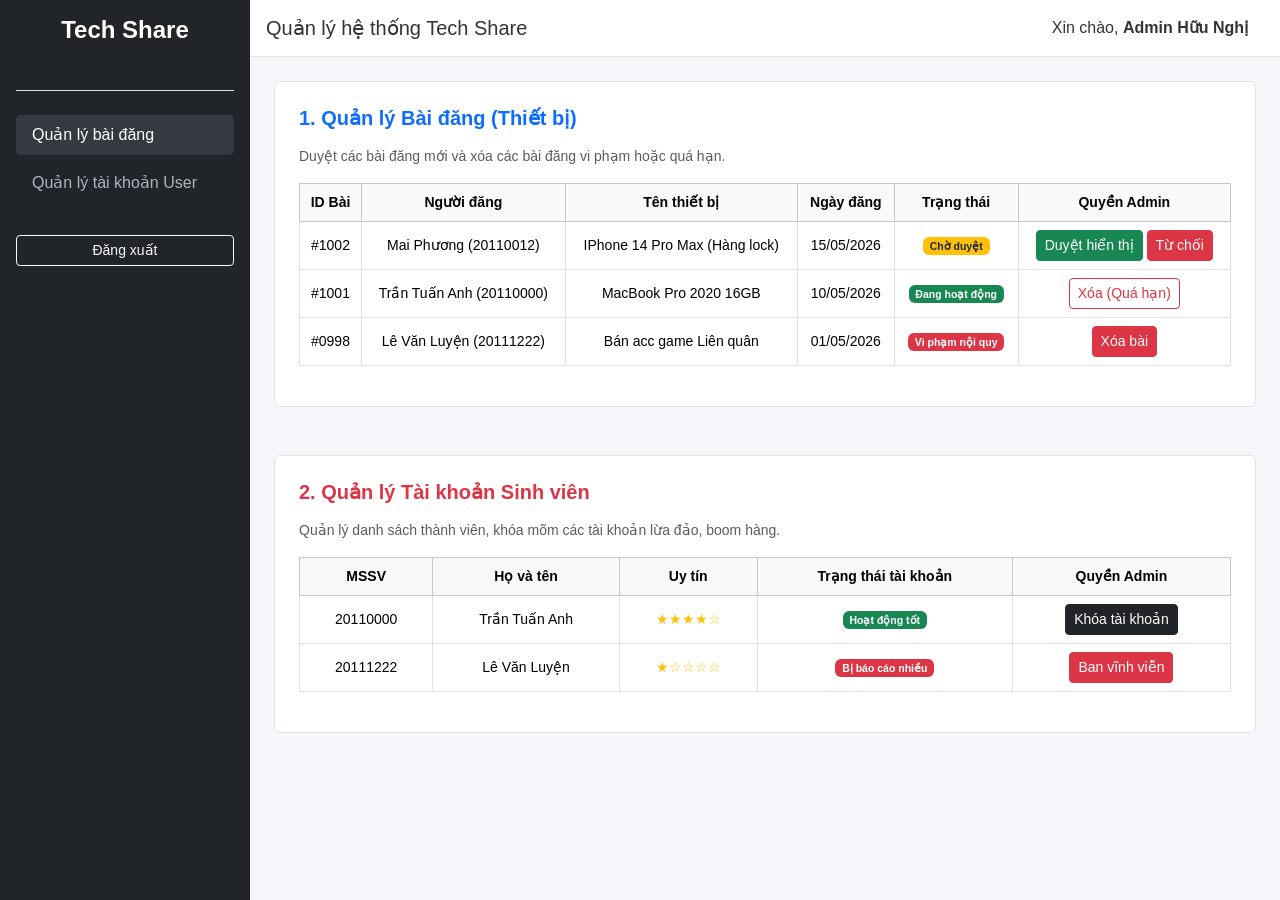
<file: admin.html>
<!doctype html>
<html lang="vi">
  <head>
    <meta charset="UTF-8" />
    <meta name="viewport" content="width=device-width, initial-scale=1.0" />
    <title>Quản trị hệ thống - Tech Share</title>
    <link
      href="https://cdn.jsdelivr.net/npm/bootstrap@5.3.0/dist/css/bootstrap.min.css"
      rel="stylesheet"
    />
    <link rel="stylesheet" href="css/style.css" />
    <style>
      .admin-sidebar {
        background-color: #212529;
        min-height: 100vh;
        color: white;
      }
      .admin-sidebar .nav-link {
        color: #adb5bd;
      }
      .admin-sidebar .nav-link:hover,
      .admin-sidebar .nav-link.active {
        color: white;
        background-color: #343a40;
        border-radius: 5px;
      }
      .admin-header {
        background-color: #ffffff;
        border-bottom: 1px solid #dee2e6;
      }
    </style>
  </head>
  <body style="background-color: #f4f6f9">
    <div class="d-flex">
      <!-- Sidebar Admin -->
      <div class="admin-sidebar p-3" style="width: 250px">
        <h4 class="text-white fw-bold text-center border-bottom pb-3 mb-4">
          Tech Share<br /><small class="text-muted" style="font-size: 14px"
            >ADMIN PANEL</small
          >
        </h4>
        <ul class="nav flex-column">
          <li class="nav-item mb-2">
            <a class="nav-link active" href="#">Quản lý bài đăng</a>
          </li>
          <li class="nav-item mb-2">
            <a class="nav-link" href="#">Quản lý tài khoản User</a>
          </li>
        </ul>
        <div class="mt-auto pt-4">
          <a href="login.html" class="btn btn-outline-light w-100 btn-sm"
            >Đăng xuất</a
          >
        </div>
      </div>

      <!-- Main Content -->
      <div class="flex-grow-1">
        <!-- Header -->
        <div
          class="admin-header p-3 d-flex justify-content-between align-items-center"
        >
          <h5 class="mb-0">Quản lý hệ thống Tech Share</h5>
          <div>
            <span class="me-3">Xin chào, <strong>Admin Hữu Nghị</strong></span>
          </div>
        </div>

        <div class="p-4">
          <!-- Section 1: Quản lý bài đăng (Duyệt/Xóa) -->
          <div class="bg-white border rounded p-4 mb-5">
            <h5 class="fw-bold mb-3 text-primary">
              1. Quản lý Bài đăng (Thiết bị)
            </h5>
            <p class="text-muted" style="font-size: 14px">
              Duyệt các bài đăng mới và xóa các bài đăng vi phạm hoặc quá hạn.
            </p>

            <table
              class="table table-bordered table-hover text-center align-middle"
              style="font-size: 14px"
            >
              <thead class="table-light">
                <tr>
                  <th>ID Bài</th>
                  <th>Người đăng</th>
                  <th>Tên thiết bị</th>
                  <th>Ngày đăng</th>
                  <th>Trạng thái</th>
                  <th>Quyền Admin</th>
                </tr>
              </thead>
              <tbody>
                <!-- Chờ duyệt -->
                <tr>
                  <td>#1002</td>
                  <td>Mai Phương (20110012)</td>
                  <td>IPhone 14 Pro Max (Hàng lock)</td>
                  <td>15/05/2026</td>
                  <td>
                    <span class="badge bg-warning text-dark">Chờ duyệt</span>
                  </td>
                  <td>
                    <button class="btn btn-sm btn-success">
                      Duyệt hiển thị
                    </button>
                    <button class="btn btn-sm btn-danger">Từ chối</button>
                  </td>
                </tr>
                <!-- Đã duyệt -->
                <tr>
                  <td>#1001</td>
                  <td>Trần Tuấn Anh (20110000)</td>
                  <td>MacBook Pro 2020 16GB</td>
                  <td>10/05/2026</td>
                  <td><span class="badge bg-success">Đang hoạt động</span></td>
                  <td>
                    <button class="btn btn-sm btn-outline-danger">
                      Xóa (Quá hạn)
                    </button>
                  </td>
                </tr>
                <!-- Vi phạm -->
                <tr>
                  <td>#0998</td>
                  <td>Lê Văn Luyện (20111222)</td>
                  <td>Bán acc game Liên quân</td>
                  <td>01/05/2026</td>
                  <td><span class="badge bg-danger">Vi phạm nội quy</span></td>
                  <td>
                    <button class="btn btn-sm btn-danger">Xóa bài</button>
                  </td>
                </tr>
              </tbody>
            </table>
          </div>

          <!-- Section 2: Quản lý User -->
          <div class="bg-white border rounded p-4">
            <h5 class="fw-bold mb-3 text-danger">
              2. Quản lý Tài khoản Sinh viên
            </h5>
            <p class="text-muted" style="font-size: 14px">
              Quản lý danh sách thành viên, khóa mõm các tài khoản lừa đảo, boom
              hàng.
            </p>

            <table
              class="table table-bordered table-hover text-center align-middle"
              style="font-size: 14px"
            >
              <thead class="table-light">
                <tr>
                  <th>MSSV</th>
                  <th>Họ và tên</th>
                  <th>Uy tín</th>
                  <th>Trạng thái tài khoản</th>
                  <th>Quyền Admin</th>
                </tr>
              </thead>
              <tbody>
                <tr>
                  <td>20110000</td>
                  <td>Trần Tuấn Anh</td>
                  <td><span class="text-warning">★★★★☆</span></td>
                  <td><span class="badge bg-success">Hoạt động tốt</span></td>
                  <td>
                    <button class="btn btn-sm btn-dark">Khóa tài khoản</button>
                  </td>
                </tr>
                <tr>
                  <td>20111222</td>
                  <td>Lê Văn Luyện</td>
                  <td><span class="text-warning">★☆☆☆☆</span></td>
                  <td><span class="badge bg-danger">Bị báo cáo nhiều</span></td>
                  <td>
                    <button class="btn btn-sm btn-danger">Ban vĩnh viễn</button>
                  </td>
                </tr>
              </tbody>
            </table>
          </div>
        </div>
      </div>
    </div>

    <script src="https://cdn.jsdelivr.net/npm/bootstrap@5.3.0/dist/js/bootstrap.bundle.min.js"></script>
  </body>
</html>
</file>
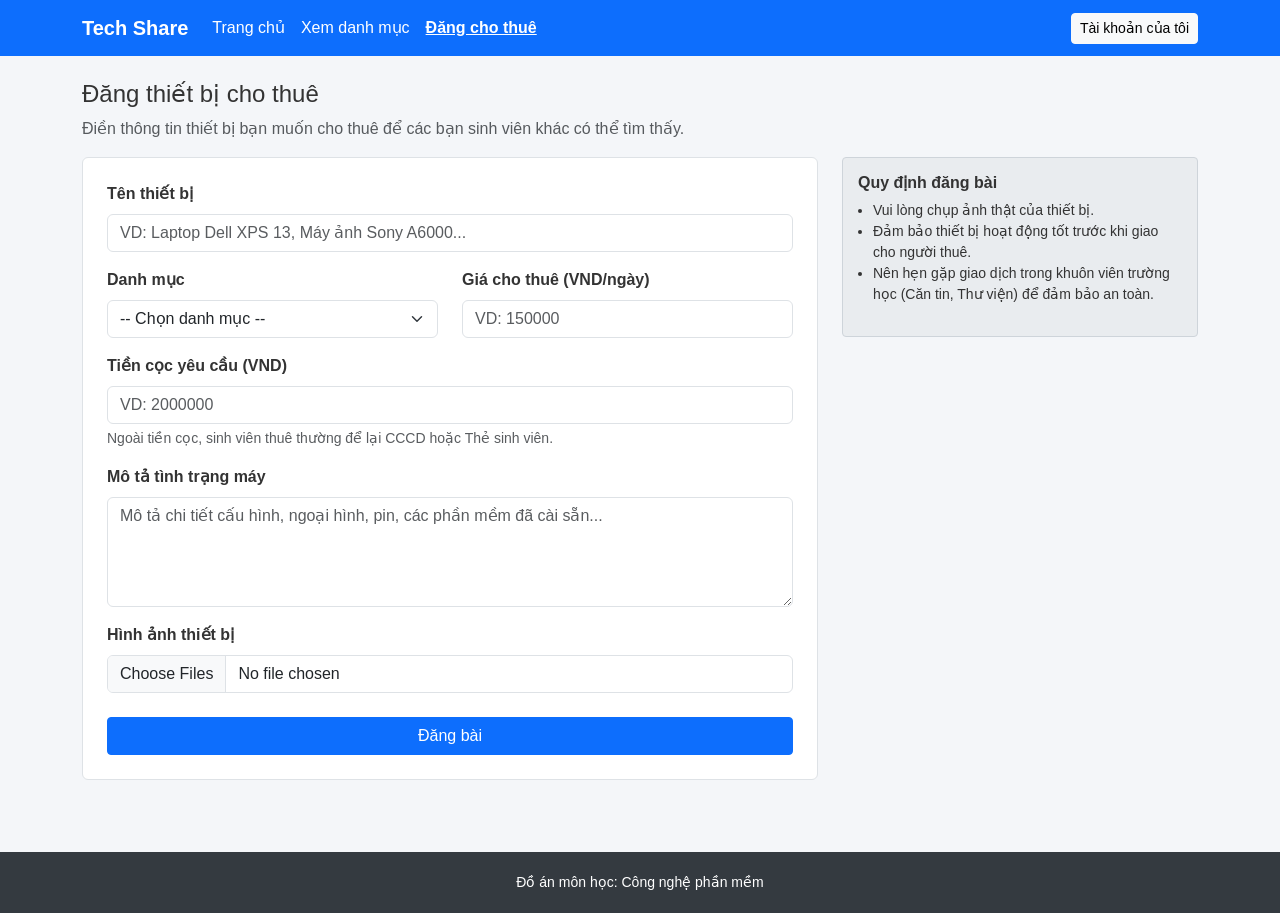
<file: post.html>
<!doctype html>
<html lang="vi">
  <head>
    <meta charset="UTF-8" />
    <meta name="viewport" content="width=device-width, initial-scale=1.0" />
    <title>Đăng thiết bị cho thuê - Tech Share</title>
    <link
      href="https://cdn.jsdelivr.net/npm/bootstrap@5.3.0/dist/css/bootstrap.min.css"
      rel="stylesheet"
    />
    <link rel="stylesheet" href="css/style.css" />
  </head>
  <body>
    <nav class="navbar navbar-expand-lg">
      <div class="container">
        <a class="navbar-brand fw-bold" href="index.html">Tech Share</a>
        <div class="collapse navbar-collapse" id="menuTop">
          <ul class="navbar-nav me-auto">
            <li class="nav-item">
              <a class="nav-link" href="index.html">Trang chủ</a>
            </li>
            <li class="nav-item">
              <a class="nav-link" href="catalog.html">Xem danh mục</a>
            </li>
            <li class="nav-item">
              <a class="nav-link active" href="post.html">Đăng cho thuê</a>
            </li>
          </ul>
          <div class="d-flex">
            <a href="profile.html" class="btn btn-light btn-sm"
              >Tài khoản của tôi</a
            >
          </div>
        </div>
      </div>
    </nav>

    <div class="container mt-4">
      <h4>Đăng thiết bị cho thuê</h4>
      <p class="text-muted">
        Điền thông tin thiết bị bạn muốn cho thuê để các bạn sinh viên khác có
        thể tìm thấy.
      </p>

      <div class="row mt-3">
        <div class="col-md-8">
          <div class="bg-white border rounded p-4 mb-4">
            <form action="profile.html">
              <div class="mb-3">
                <label class="form-label fw-bold">Tên thiết bị</label>
                <input
                  type="text"
                  class="form-control"
                  placeholder="VD: Laptop Dell XPS 13, Máy ảnh Sony A6000..."
                  required
                />
              </div>

              <div class="row">
                <div class="col-md-6 mb-3">
                  <label class="form-label fw-bold">Danh mục</label>
                  <select class="form-select" required>
                    <option value="">-- Chọn danh mục --</option>
                    <option value="laptop">Laptop</option>
                    <option value="camera">Máy ảnh</option>
                    <option value="projector">Máy chiếu</option>
                    <option value="other">Khác</option>
                  </select>
                </div>
                <div class="col-md-6 mb-3">
                  <label class="form-label fw-bold"
                    >Giá cho thuê (VND/ngày)</label
                  >
                  <input
                    type="number"
                    class="form-control"
                    placeholder="VD: 150000"
                    required
                  />
                </div>
              </div>

              <div class="mb-3">
                <label class="form-label fw-bold">Tiền cọc yêu cầu (VND)</label>
                <input
                  type="number"
                  class="form-control"
                  placeholder="VD: 2000000"
                  required
                />
                <div class="form-text">
                  Ngoài tiền cọc, sinh viên thuê thường để lại CCCD hoặc Thẻ
                  sinh viên.
                </div>
              </div>

              <div class="mb-3">
                <label class="form-label fw-bold">Mô tả tình trạng máy</label>
                <textarea
                  class="form-control"
                  rows="4"
                  placeholder="Mô tả chi tiết cấu hình, ngoại hình, pin, các phần mềm đã cài sẵn..."
                  required
                ></textarea>
              </div>

              <div class="mb-3">
                <label class="form-label fw-bold">Hình ảnh thiết bị</label>
                <input
                  class="form-control"
                  type="file"
                  id="formFile"
                  multiple
                  required
                />
              </div>

              <button type="submit" class="btn btn-primary mt-2 w-100">
                Đăng bài
              </button>
            </form>
          </div>
        </div>

        <!-- Cột hướng dẫn -->
        <div class="col-md-4">
          <div class="info-box">
            <h6 class="fw-bold">Quy định đăng bài</h6>
            <ul style="font-size: 14px; padding-left: 15px">
              <li>Vui lòng chụp ảnh thật của thiết bị.</li>
              <li>
                Đảm bảo thiết bị hoạt động tốt trước khi giao cho người thuê.
              </li>
              <li>
                Nên hẹn gặp giao dịch trong khuôn viên trường học (Căn tin, Thư
                viện) để đảm bảo an toàn.
              </li>
            </ul>
          </div>
        </div>
      </div>
    </div>

    <!-- Footer -->
    <footer class="site-footer text-center mt-5">
      <div class="container">
        <p class="mb-0">Đồ án môn học: Công nghệ phần mềm</p>
      </div>
    </footer>

    <script src="https://cdn.jsdelivr.net/npm/bootstrap@5.3.0/dist/js/bootstrap.bundle.min.js"></script>
  </body>
</html>
</file>
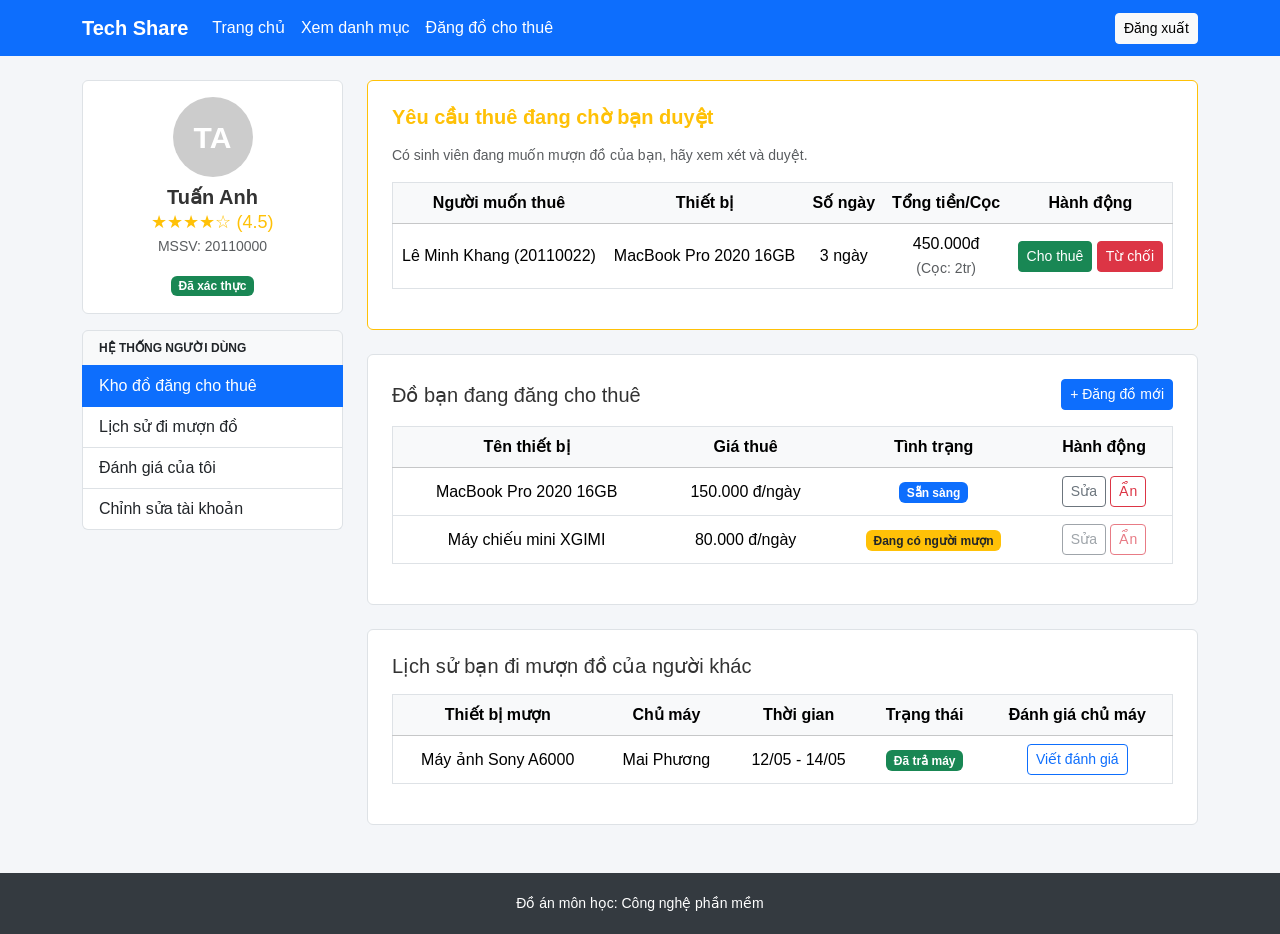
<file: profile.html>
<!doctype html>
<html lang="vi">
  <head>
    <meta charset="UTF-8" />
    <meta name="viewport" content="width=device-width, initial-scale=1.0" />
    <title>Quản lý cá nhân - Tech Share</title>
    <link
      href="https://cdn.jsdelivr.net/npm/bootstrap@5.3.0/dist/css/bootstrap.min.css"
      rel="stylesheet"
    />
    <link rel="stylesheet" href="css/style.css" />
  </head>
  <body>
    <nav class="navbar navbar-expand-lg">
      <div class="container">
        <a class="navbar-brand fw-bold" href="index.html">Tech Share</a>
        <div class="collapse navbar-collapse" id="menuTop">
          <ul class="navbar-nav me-auto">
            <li class="nav-item">
              <a class="nav-link" href="index.html">Trang chủ</a>
            </li>
            <li class="nav-item">
              <a class="nav-link" href="catalog.html">Xem danh mục</a>
            </li>
            <li class="nav-item">
              <a class="nav-link" href="post.html">Đăng đồ cho thuê</a>
            </li>
          </ul>
          <div class="d-flex">
            <a href="login.html" class="btn btn-light btn-sm">Đăng xuất</a>
          </div>
        </div>
      </div>
    </nav>

    <div class="container mt-4">
      <div class="row">
        <!-- Sidebar Thông tin SV -->
        <div class="col-md-3 mb-4">
          <div class="bg-white border rounded p-3 text-center mb-3">
            <div
              class="user-avatar-sm mb-2"
              style="width: 80px; height: 80px; font-size: 30px"
            >
              TA
            </div>
            <h5 class="fw-bold mb-0">Tuấn Anh</h5>
            <p class="text-warning mb-0" style="font-size: 18px">★★★★☆ (4.5)</p>
            <p class="text-muted" style="font-size: 14px">MSSV: 20110000</p>
            <span class="badge bg-success">Đã xác thực</span>
          </div>
          <div class="list-group">
            <div
              class="list-group-item bg-light fw-bold text-uppercase"
              style="font-size: 12px"
            >
              Hệ thống Người dùng
            </div>
            <a href="#" class="list-group-item list-group-item-action active"
              >Kho đồ đăng cho thuê</a
            >
            <a href="#" class="list-group-item list-group-item-action"
              >Lịch sử đi mượn đồ</a
            >
            <a href="#" class="list-group-item list-group-item-action"
              >Đánh giá của tôi</a
            >
            <a href="#" class="list-group-item list-group-item-action"
              >Chỉnh sửa tài khoản</a
            >
          </div>
        </div>

        <!-- Nội dung quản lý -->
        <div class="col-md-9">
          <!-- Bảng 1: Nhận yêu cầu thuê (Quyền lợi của người đăng bài) -->
          <div class="bg-white border rounded p-4 mb-4 border-warning">
            <div class="d-flex justify-content-between align-items-center mb-3">
              <h5 class="mb-0 text-warning fw-bold">
                Yêu cầu thuê đang chờ bạn duyệt
              </h5>
            </div>
            <p class="text-muted" style="font-size: 14px">
              Có sinh viên đang muốn mượn đồ của bạn, hãy xem xét và duyệt.
            </p>

            <table
              class="table table-hover border mt-3 text-center align-middle"
            >
              <thead class="table-light">
                <tr>
                  <th>Người muốn thuê</th>
                  <th>Thiết bị</th>
                  <th>Số ngày</th>
                  <th>Tổng tiền/Cọc</th>
                  <th>Hành động</th>
                </tr>
              </thead>
              <tbody>
                <tr>
                  <td>Lê Minh Khang (20110022)</td>
                  <td>MacBook Pro 2020 16GB</td>
                  <td>3 ngày</td>
                  <td>
                    450.000đ <br /><small class="text-muted">(Cọc: 2tr)</small>
                  </td>
                  <td>
                    <button class="btn btn-sm btn-success">Cho thuê</button>
                    <button class="btn btn-sm btn-danger">Từ chối</button>
                  </td>
                </tr>
              </tbody>
            </table>
          </div>

          <!-- Bảng 2: Quản lý thiết bị đã đăng -->
          <div class="bg-white border rounded p-4 mb-4">
            <div class="d-flex justify-content-between align-items-center mb-3">
              <h5 class="mb-0">Đồ bạn đang đăng cho thuê</h5>
              <a href="post.html" class="btn btn-primary btn-sm"
                >+ Đăng đồ mới</a
              >
            </div>

            <table
              class="table table-hover border mt-3 text-center align-middle"
            >
              <thead class="table-light">
                <tr>
                  <th>Tên thiết bị</th>
                  <th>Giá thuê</th>
                  <th>Tình trạng</th>
                  <th>Hành động</th>
                </tr>
              </thead>
              <tbody>
                <tr>
                  <td>MacBook Pro 2020 16GB</td>
                  <td>150.000 đ/ngày</td>
                  <td><span class="badge bg-primary">Sẵn sàng</span></td>
                  <td>
                    <button class="btn btn-sm btn-outline-secondary">
                      Sửa
                    </button>
                    <button class="btn btn-sm btn-outline-danger">Ẩn</button>
                  </td>
                </tr>
                <tr>
                  <td>Máy chiếu mini XGIMI</td>
                  <td>80.000 đ/ngày</td>
                  <td>
                    <span class="badge bg-warning text-dark"
                      >Đang có người mượn</span
                    >
                  </td>
                  <td>
                    <button class="btn btn-sm btn-outline-secondary" disabled>
                      Sửa
                    </button>
                    <button class="btn btn-sm btn-outline-danger" disabled>
                      Ẩn
                    </button>
                  </td>
                </tr>
              </tbody>
            </table>
          </div>

          <!-- Bảng 3: Lịch sử đi thuê (Quyền lợi của người đi thuê) -->
          <div class="bg-white border rounded p-4">
            <div class="d-flex justify-content-between align-items-center mb-3">
              <h5 class="mb-0">Lịch sử bạn đi mượn đồ của người khác</h5>
            </div>

            <table
              class="table table-hover border mt-3 text-center align-middle"
            >
              <thead class="table-light">
                <tr>
                  <th>Thiết bị mượn</th>
                  <th>Chủ máy</th>
                  <th>Thời gian</th>
                  <th>Trạng thái</th>
                  <th>Đánh giá chủ máy</th>
                </tr>
              </thead>
              <tbody>
                <tr>
                  <td>Máy ảnh Sony A6000</td>
                  <td>Mai Phương</td>
                  <td>12/05 - 14/05</td>
                  <td><span class="badge bg-success">Đã trả máy</span></td>
                  <td>
                    <button class="btn btn-sm btn-outline-primary">
                      Viết đánh giá
                    </button>
                  </td>
                </tr>
              </tbody>
            </table>
          </div>
        </div>
      </div>
    </div>

    <!-- Footer -->
    <footer class="site-footer text-center mt-5">
      <div class="container">
        <p class="mb-0">Đồ án môn học: Công nghệ phần mềm</p>
      </div>
    </footer>

    <script src="https://cdn.jsdelivr.net/npm/bootstrap@5.3.0/dist/js/bootstrap.bundle.min.js"></script>
  </body>
</html>
</file>
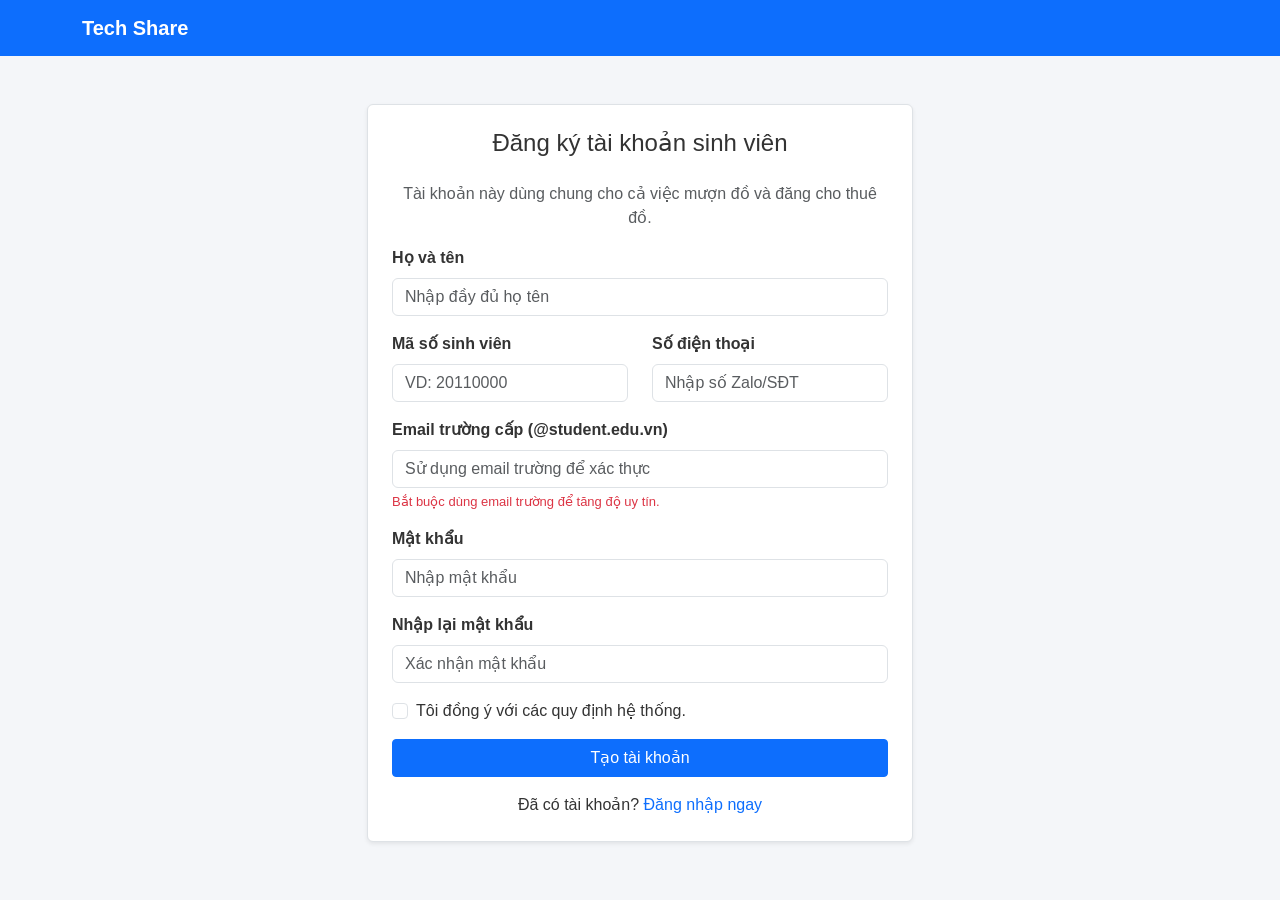
<file: register.html>
<!doctype html>
<html lang="vi">
  <head>
    <meta charset="UTF-8" />
    <meta name="viewport" content="width=device-width, initial-scale=1.0" />
    <title>Đăng ký - Tech Share</title>
    <link
      href="https://cdn.jsdelivr.net/npm/bootstrap@5.3.0/dist/css/bootstrap.min.css"
      rel="stylesheet"
    />
    <link rel="stylesheet" href="css/style.css" />
  </head>
  <body style="background-color: #f4f6f9">
    <nav class="navbar navbar-expand-lg">
      <div class="container">
        <a class="navbar-brand fw-bold" href="index.html">Tech Share</a>
      </div>
    </nav>

    <div class="container mt-5">
      <div class="row justify-content-center">
        <div class="col-md-6">
          <div class="bg-white border rounded p-4 shadow-sm">
            <h4 class="text-center mb-4">Đăng ký tài khoản sinh viên</h4>
            <p class="text-center text-muted">
              Tài khoản này dùng chung cho cả việc mượn đồ và đăng cho thuê đồ.
            </p>
            <form action="login.html">
              <div class="mb-3">
                <label class="form-label fw-bold">Họ và tên</label>
                <input
                  type="text"
                  class="form-control"
                  placeholder="Nhập đầy đủ họ tên"
                  required
                />
              </div>

              <div class="row">
                <div class="col-md-6 mb-3">
                  <label class="form-label fw-bold">Mã số sinh viên</label>
                  <input
                    type="text"
                    class="form-control"
                    placeholder="VD: 20110000"
                    required
                  />
                </div>
                <div class="col-md-6 mb-3">
                  <label class="form-label fw-bold">Số điện thoại</label>
                  <input
                    type="tel"
                    class="form-control"
                    placeholder="Nhập số Zalo/SĐT"
                    required
                  />
                </div>
              </div>

              <div class="mb-3">
                <label class="form-label fw-bold"
                  >Email trường cấp (@student.edu.vn)</label
                >
                <input
                  type="email"
                  class="form-control"
                  placeholder="Sử dụng email trường để xác thực"
                  required
                />
                <div class="form-text text-danger" style="font-size: 13px">
                  Bắt buộc dùng email trường để tăng độ uy tín.
                </div>
              </div>

              <div class="mb-3">
                <label class="form-label fw-bold">Mật khẩu</label>
                <input
                  type="password"
                  class="form-control"
                  placeholder="Nhập mật khẩu"
                  required
                />
              </div>

              <div class="mb-3">
                <label class="form-label fw-bold">Nhập lại mật khẩu</label>
                <input
                  type="password"
                  class="form-control"
                  placeholder="Xác nhận mật khẩu"
                  required
                />
              </div>

              <div class="mb-3 form-check">
                <input
                  type="checkbox"
                  class="form-check-input"
                  id="agreeTerms"
                  required
                />
                <label class="form-check-label" for="agreeTerms"
                  >Tôi đồng ý với các quy định hệ thống.</label
                >
              </div>

              <button type="submit" class="btn btn-primary w-100 mb-3">
                Tạo tài khoản
              </button>

              <div class="text-center">
                <span>Đã có tài khoản? </span
                ><a href="login.html" class="text-decoration-none"
                  >Đăng nhập ngay</a
                >
              </div>
            </form>
          </div>
        </div>
      </div>
    </div>
  </body>
</html>
</file>
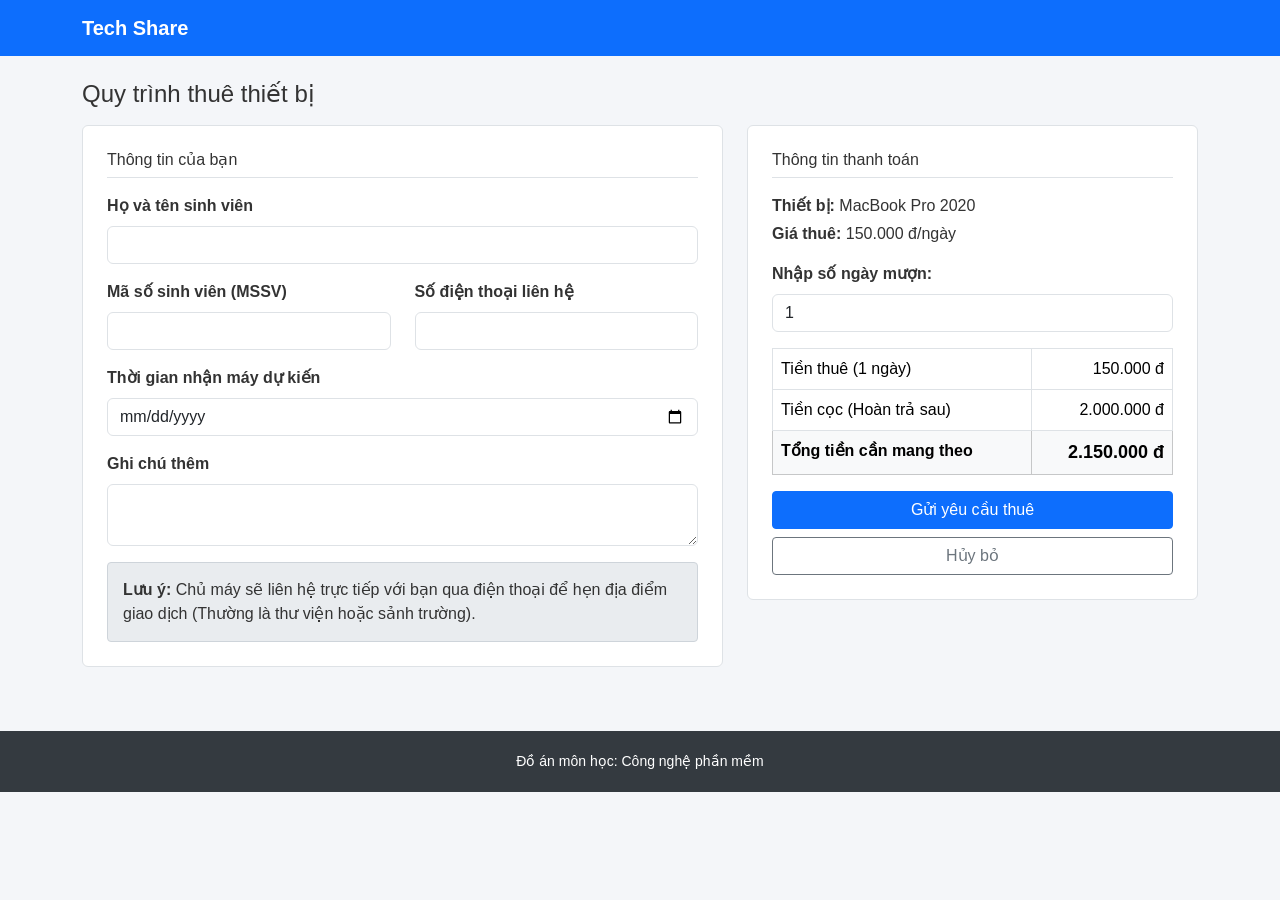
<file: rent.html>
<!doctype html>
<html lang="vi">
  <head>
    <meta charset="UTF-8" />
    <meta name="viewport" content="width=device-width, initial-scale=1.0" />
    <title>Đặt thuê thiết bị - Tech Share</title>
    <link
      href="https://cdn.jsdelivr.net/npm/bootstrap@5.3.0/dist/css/bootstrap.min.css"
      rel="stylesheet"
    />
    <link rel="stylesheet" href="css/style.css" />
  </head>
  <body>
    <nav class="navbar navbar-expand-lg">
      <div class="container">
        <a class="navbar-brand fw-bold" href="index.html">Tech Share</a>
      </div>
    </nav>

    <div class="container mt-4">
      <h4>Quy trình thuê thiết bị</h4>
      <div class="row mt-3">
        <!-- Form thông tin -->
        <div class="col-md-7">
          <div class="bg-white border rounded p-4 mb-3">
            <form id="rentForm">
              <h6 class="border-bottom pb-2 mb-3">Thông tin của bạn</h6>

              <div class="mb-3">
                <label class="form-label fw-bold">Họ và tên sinh viên</label>
                <input type="text" class="form-control" required />
              </div>

              <div class="row">
                <div class="col-md-6 mb-3">
                  <label class="form-label fw-bold"
                    >Mã số sinh viên (MSSV)</label
                  >
                  <input type="text" class="form-control" required />
                </div>
                <div class="col-md-6 mb-3">
                  <label class="form-label fw-bold"
                    >Số điện thoại liên hệ</label
                  >
                  <input type="text" class="form-control" required />
                </div>
              </div>

              <div class="mb-3">
                <label class="form-label fw-bold"
                  >Thời gian nhận máy dự kiến</label
                >
                <input type="date" class="form-control" required />
              </div>

              <div class="mb-3">
                <label class="form-label fw-bold">Ghi chú thêm</label>
                <textarea class="form-control" rows="2"></textarea>
              </div>

              <div class="info-box">
                <strong>Lưu ý:</strong> Chủ máy sẽ liên hệ trực tiếp với bạn qua
                điện thoại để hẹn địa điểm giao dịch (Thường là thư viện hoặc
                sảnh trường).
              </div>
            </form>
          </div>
        </div>

        <!-- Tính tiền -->
        <div class="col-md-5">
          <div class="bg-white border rounded p-4">
            <h6 class="border-bottom pb-2 mb-3">Thông tin thanh toán</h6>

            <p class="mb-1"><strong>Thiết bị:</strong> MacBook Pro 2020</p>
            <p class="mb-3"><strong>Giá thuê:</strong> 150.000 đ/ngày</p>

            <div class="mb-3">
              <label class="form-label fw-bold">Nhập số ngày mượn:</label>
              <input
                type="number"
                id="rentDays"
                class="form-control"
                value="1"
                min="1"
              />
            </div>

            <table class="table table-bordered mt-3">
              <tbody>
                <tr>
                  <td>Tiền thuê (<span id="daysCount">1</span> ngày)</td>
                  <td class="text-end" id="totalRent">150.000 đ</td>
                </tr>
                <tr>
                  <td>Tiền cọc (Hoàn trả sau)</td>
                  <td class="text-end" id="depositAmount">2.000.000 đ</td>
                </tr>
                <tr class="table-light">
                  <td><strong>Tổng tiền cần mang theo</strong></td>
                  <td class="text-end price-text" id="finalTotal">
                    2.150.000 đ
                  </td>
                </tr>
              </tbody>
            </table>

            <button type="submit" form="rentForm" class="btn btn-primary w-100">
              Gửi yêu cầu thuê
            </button>
            <a href="detail.html" class="btn btn-outline-secondary w-100 mt-2"
              >Hủy bỏ</a
            >
          </div>
        </div>
      </div>
    </div>

    <!-- Footer -->
    <footer class="site-footer text-center mt-5">
      <div class="container">
        <p class="mb-0">Đồ án môn học: Công nghệ phần mềm</p>
      </div>
    </footer>

    <script src="https://cdn.jsdelivr.net/npm/bootstrap@5.3.0/dist/js/bootstrap.bundle.min.js"></script>
    <script src="js/script.js"></script>
  </body>
</html>
</file>
<file: css/style.css>
body {
  font-family: Arial, Helvetica, sans-serif; /* Font cơ bản, không quá hoa mỹ */
  background-color: #f4f6f9; /* Màu nền xám nhạt cơ bản */
  color: #333;
}

/* Navbar cơ bản */
.navbar {
  background-color: #0d6efd; /* Xanh dương Bootstrap chuẩn */
}
.navbar .navbar-brand,
.navbar .nav-link {
  color: #fff !important;
}
.navbar .nav-link.active {
  font-weight: bold;
  text-decoration: underline;
}

/* Các khung (Card) */
.card {
  border: 1px solid #ddd;
  border-radius: 4px; /* Bo góc ít thôi cho giống form cơ bản */
  box-shadow: none; /* Bỏ shadow ảo diệu */
}
.card-img-top {
  height: 180px;
  object-fit: cover; /* Hiển thị hình ảnh cơ bản */
  border-bottom: 1px solid #ddd;
}

/* Chữ và giá cả */
.price-text {
  color: #dc3545; /* Đỏ - dễ nhìn thấy giá */
  font-weight: bold;
  font-size: 18px;
}

/* Nút bấm (Button) */
.btn {
  border-radius: 4px; /* Bo góc cơ bản */
}

/* Footer cơ bản */
.site-footer {
  background-color: #343a40;
  color: #fff;
  padding: 20px 0;
  margin-top: 40px;
  font-size: 14px;
}

/* Ảnh đại diện người dùng cơ bản */
.user-avatar-sm {
  width: 30px;
  height: 30px;
  border-radius: 50%;
  background-color: #ccc;
  display: inline-flex;
  align-items: center;
  justify-content: center;
  color: white;
  font-weight: bold;
  font-size: 12px;
}

/* Các ô thông tin, cảnh báo */
.info-box {
  background-color: #e9ecef;
  padding: 15px;
  border: 1px solid #ced4da;
  border-radius: 4px;
}
</file>
